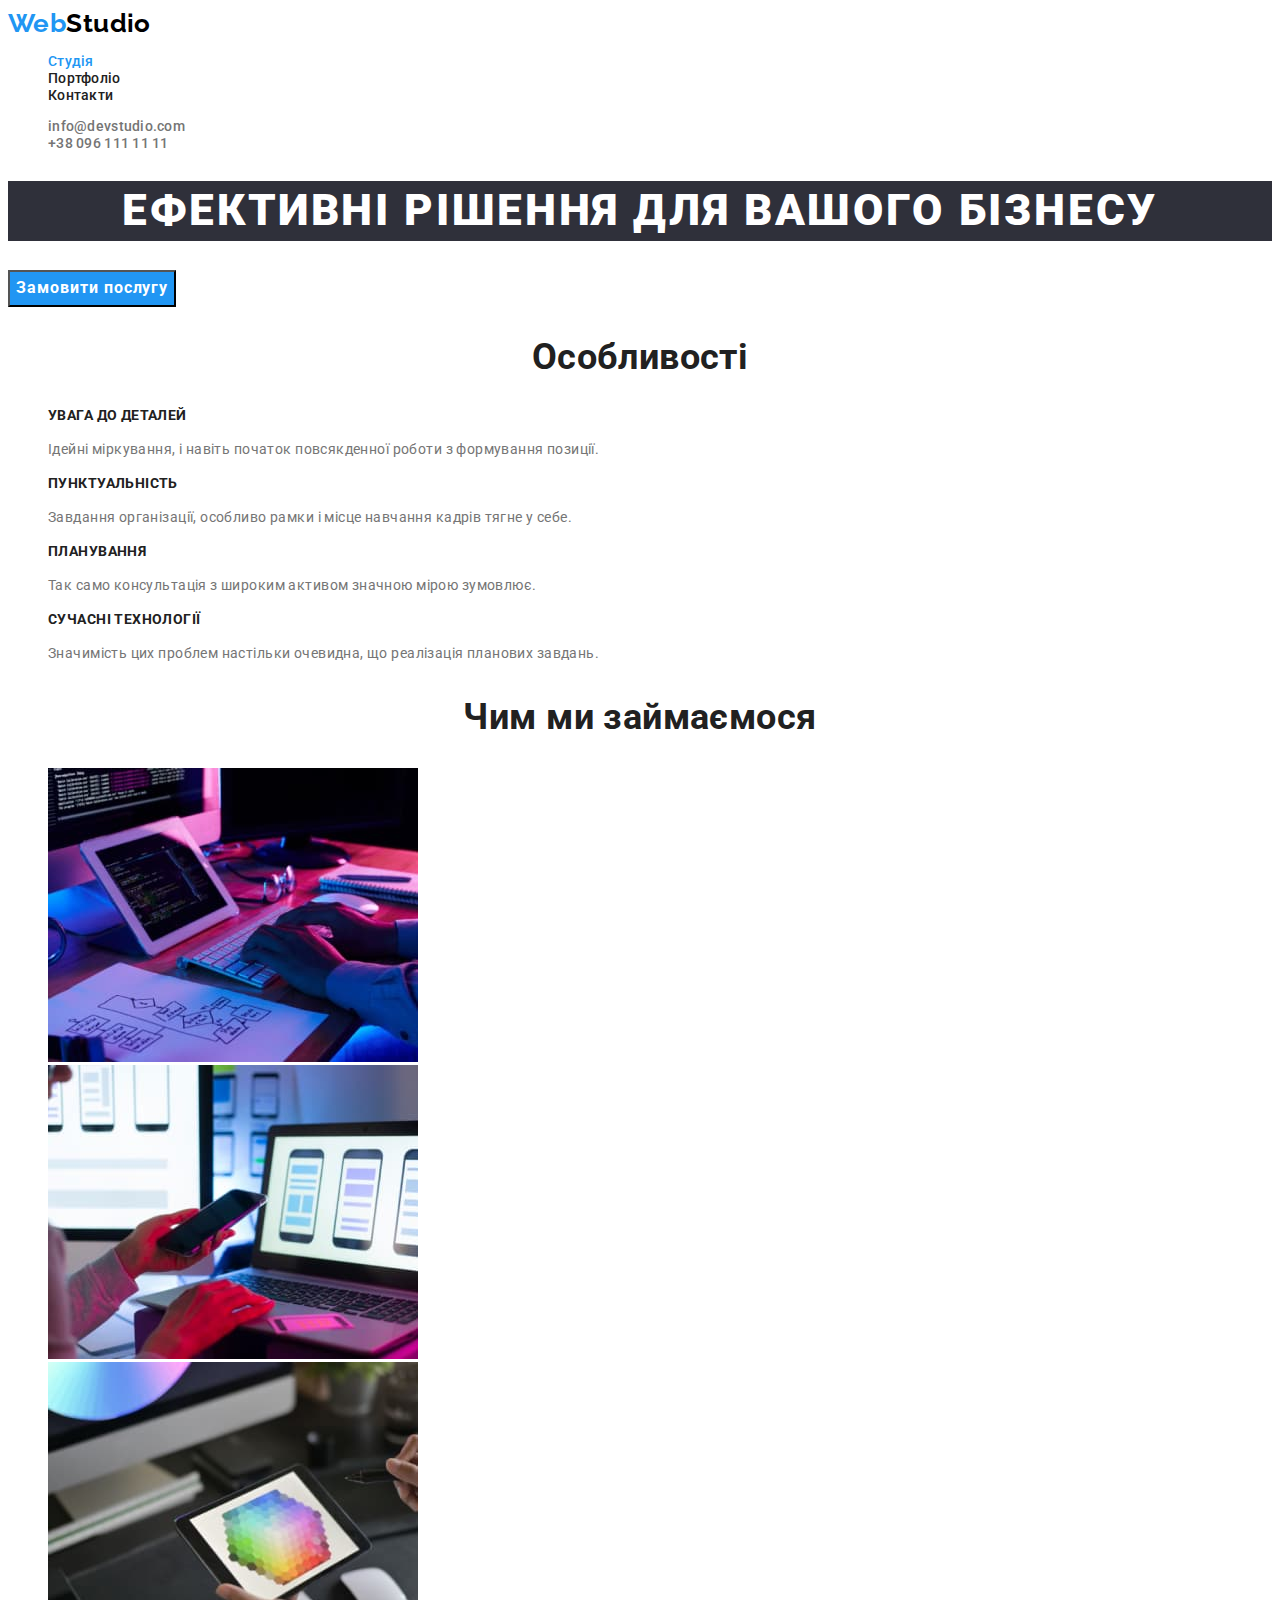
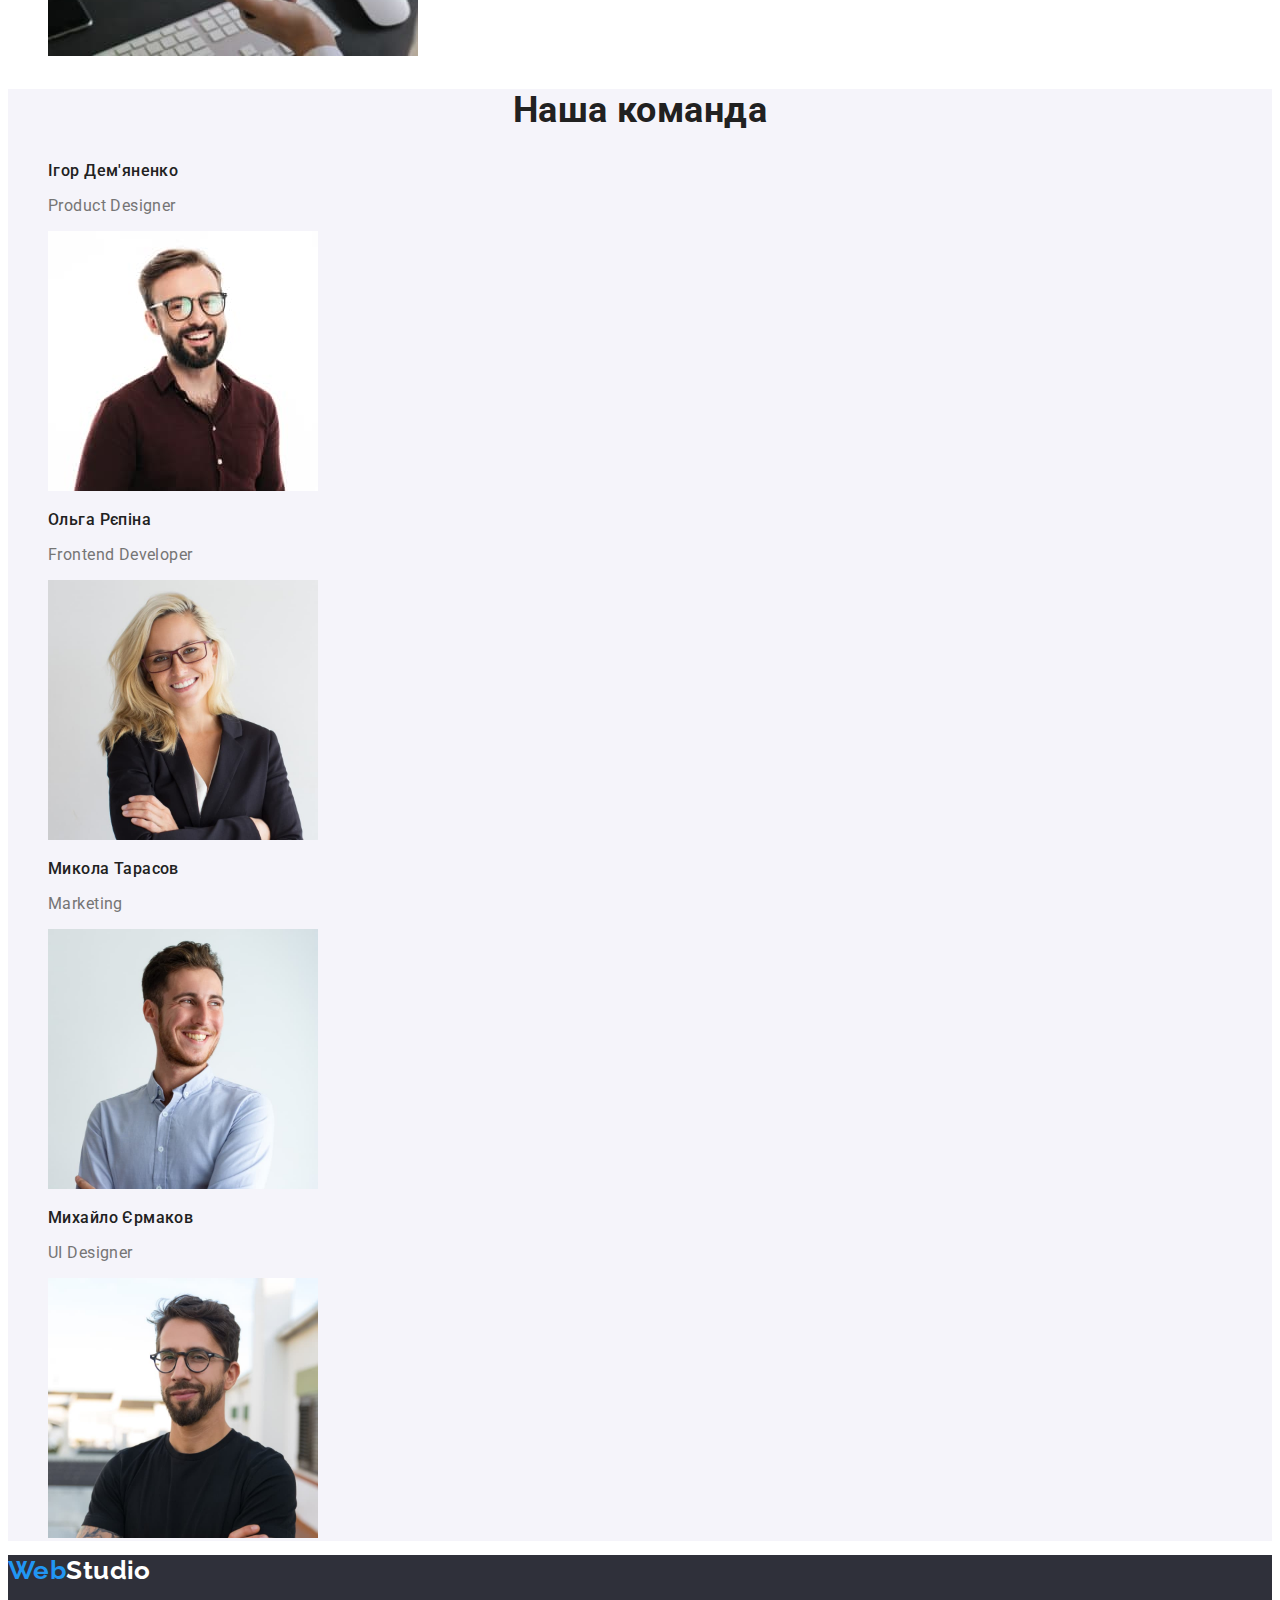
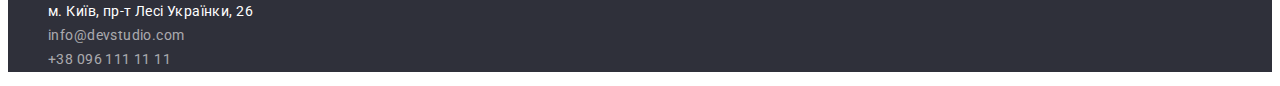
<file: index.html>
<!DOCTYPE html>
<html lang="uk">
<head>
	<meta charset="UTF-8">
	<meta http-equiv="X-UA-Compatible" content="IE=edge">
	<meta name="viewport" content="width=device-width, initial-scale=1.0">
	<title>Document</title>
	<link href="https://fonts.googleapis.com/css2?family=Raleway:wght@700&family=Roboto:wght@400;500;700;900&display=swap"
		rel="stylesheet">
	<link rel="stylesheet" href="./css/styles.css">
</head>
<body>
	<!-- Шапка сайта -->
	<header>
		<nav>
			<a href="" class="logo"><span class="web">Web</span><span class="studio">Studio</span></a>

			<ul class="site-nav list">
				<li>
					<a href="" class="link current">Студія</a>
				</li>
				<li>
					<a href="./portfolio.html" class="link">Портфоліо</a>
				</li>
				<li>
					<a href="" class="link">Контакти</a>
				</li>
			</ul>
		</nav>
		
		<ul class="site-contacts list">
			<li>
				<a href="mailto:info@devstudio.com" class="link">info@devstudio.com</a>
			</li>
			<li>
				<a href="tel:+380961111111" class="link">+38 096 111 11 11</a>
			</li>
		</ul>
	</header>

	<!-- Главная страница сайта -->
	<main>
		<section class="hero">
			<h1 class="hero-title">Ефективні рішення для вашого бізнесу</h1>
			<button type="button" class="hero-button">Замовити послугу</button>
		</section>
	
		<section class="section">
			<h2 class="section-title">Особливості</h2>
			<ul class="feature-list list">
				<li>
					<h3 class="feature-title">Увага до деталей</h3>
					<p class="feature-paragraph">Ідейні міркування, і навіть початок повсякденної роботи з формування позиції.</p>
				</li>
				<li>
					<h3 class="feature-title">Пунктуальність</h3>
					<p class="feature-paragraph">Завдання організації, особливо рамки і місце навчання кадрів тягне у себе.</p>
				</li>
				<li>
					<h3 class="feature-title">Планування</h3>
					<p class="feature-paragraph">Так само консультація з широким активом значною мірою зумовлює.</p>
				</li>
				<li>
					<h3 class="feature-title">Сучасні технології</h3>
					<p class="feature-paragraph">Значимість цих проблем настільки очевидна, що реалізація планових завдань.</p>
				</li>
			</ul>
		</section>
	
		<section class="section">
			<h2 class="section-title">Чим ми займаємося</h2>
			<ul class="list">
				<li>
					<img src="./images/box1.jpg" alt="Розробка дескпотних програм" width="370">
				</li>
				<li>
					<img src="./images/box2.jpg" alt="Розробка мобільних програм" width="370">
				</li>
				<li>
					<img src="./images/box3.jpg" alt="Дизайнерскі рішення" width="370">
				</li>
			</ul>
		</section>
	
		<section class="section team">
			<h2 class="section-title">Наша команда</h2>
			<ul class="team-card list">
				<li>
					<h3 class="team-title">Ігор Дем'яненко</h3>
					<p lang="en" class="team-paragraph">Product Designer</p>
					<img src="./images/people1.jpg" alt="Учасник Ігор Дем'яненко" width="270">
				</li>
				<li>
					<h3 class="team-title">Ольга Рєпіна</h3>
					<p lang="en" class="team-paragraph">Frontend Developer</p>
					<img src="./images/people2.jpg" alt="Учасниця Ольга Рєпіна" width="270">
				</li>
				<li>
					<h3 class="team-title">Микола Тарасов</h3>
					<p lang="en" class="team-paragraph">Marketing</p>
					<img src="./images/people3.jpg" alt="Учасник Микола Тарасов" width="270">
				</li>
				<li>
					<h3 class="team-title">Михайло Єрмаков</h3>
					<p lang="en" class="team-paragraph">UI Designer</p>
					<img src="./images/people4.jpg" alt="Учасник Михайло Єрмаков" width="270">
				</li>
			</ul>
		</section>
	</main>

	<!-- Подвал -->
	<footer class="floor">
		<a href="" class="logo"><span class="web">Web</span><span class="studio-footer">Studio</span></a>
		
		<address class="address">
			<ul class="address-list list">
				<li>
					<a href="https://goo.gl/maps/CPtrU1FHBa2aNyZL9" class="address-street" target="_blank" rel="noopener noreferrer nofollow">м. Київ, пр-т Лесі Українки, 26</a>
				</li>
				<li>
					<a href="mailto:info@devstudio.com" class="link">info@devstudio.com</a> <br>
				</li>
				<li>
					<a href="tel:+380961111111" class="link">+38 096 111 11 11</a>
				</li>
			</ul>
		</address>
	</footer>
</body>
</html>
</file>
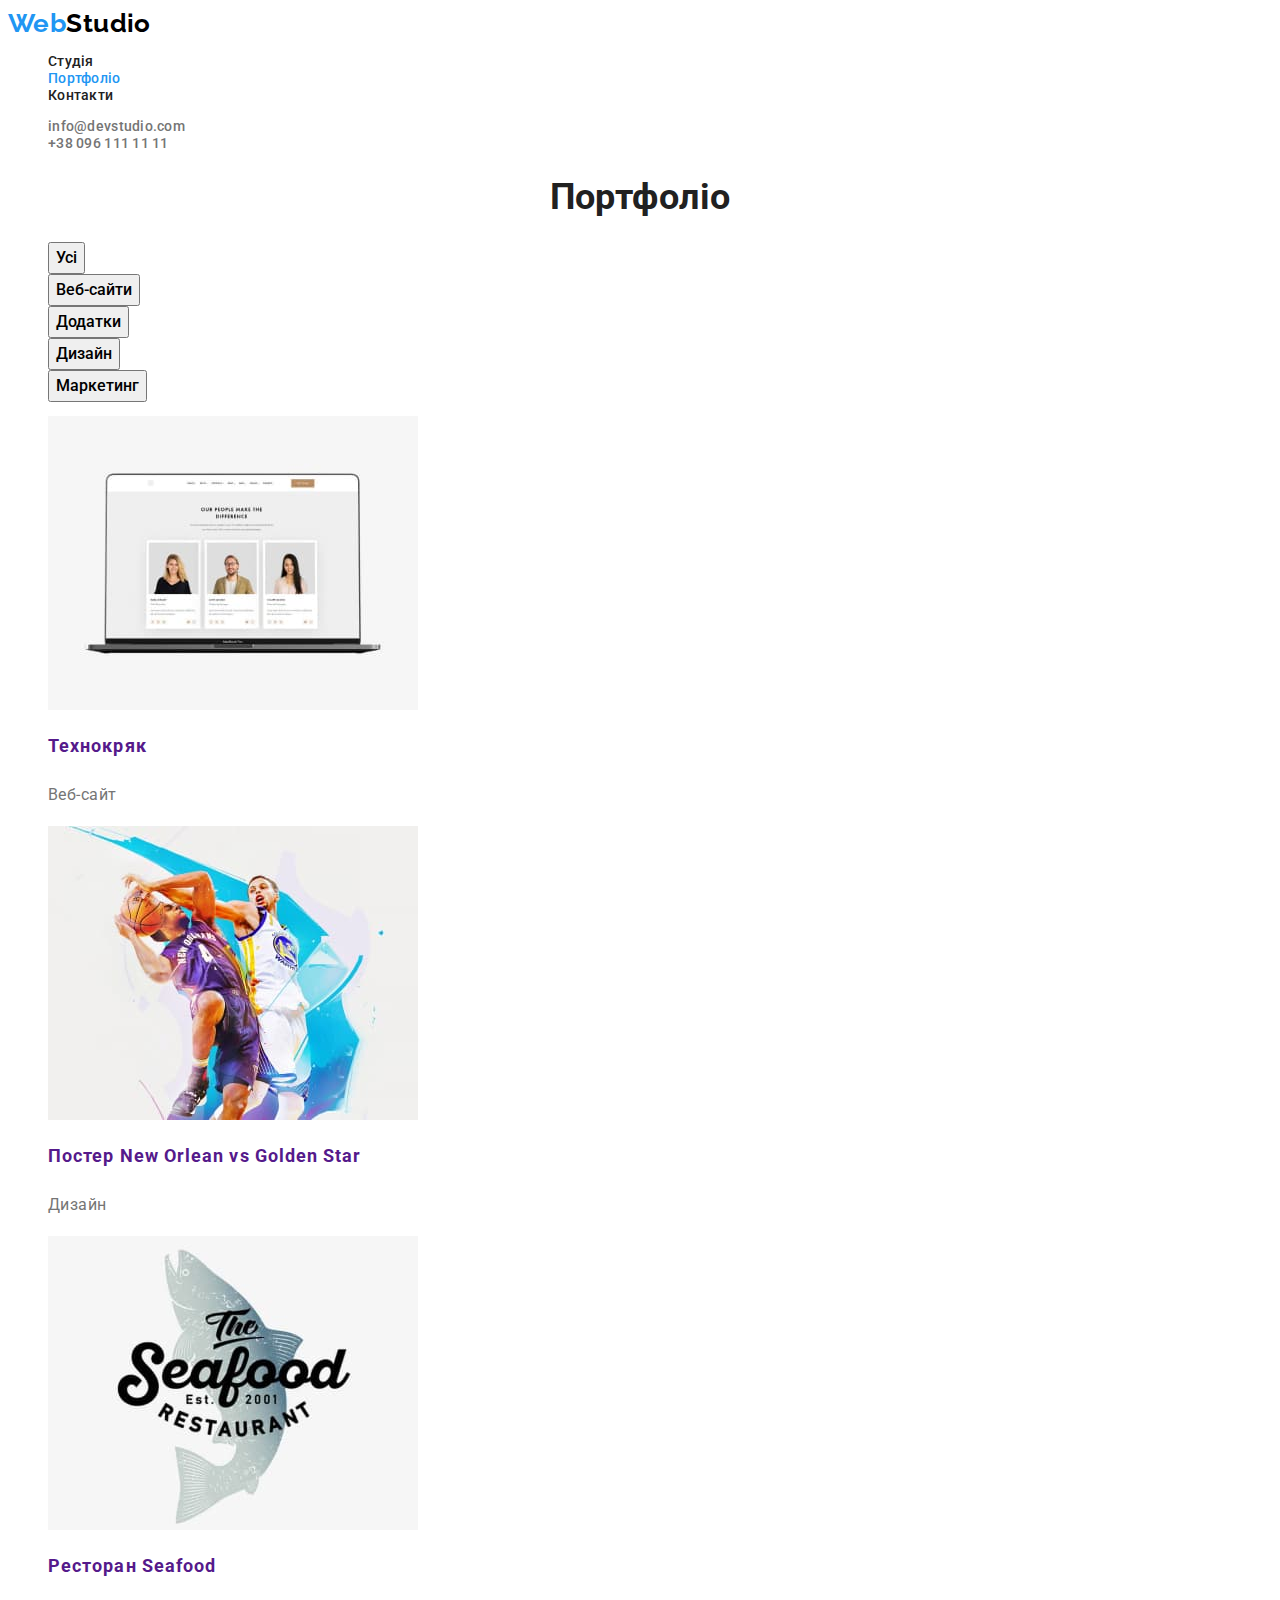
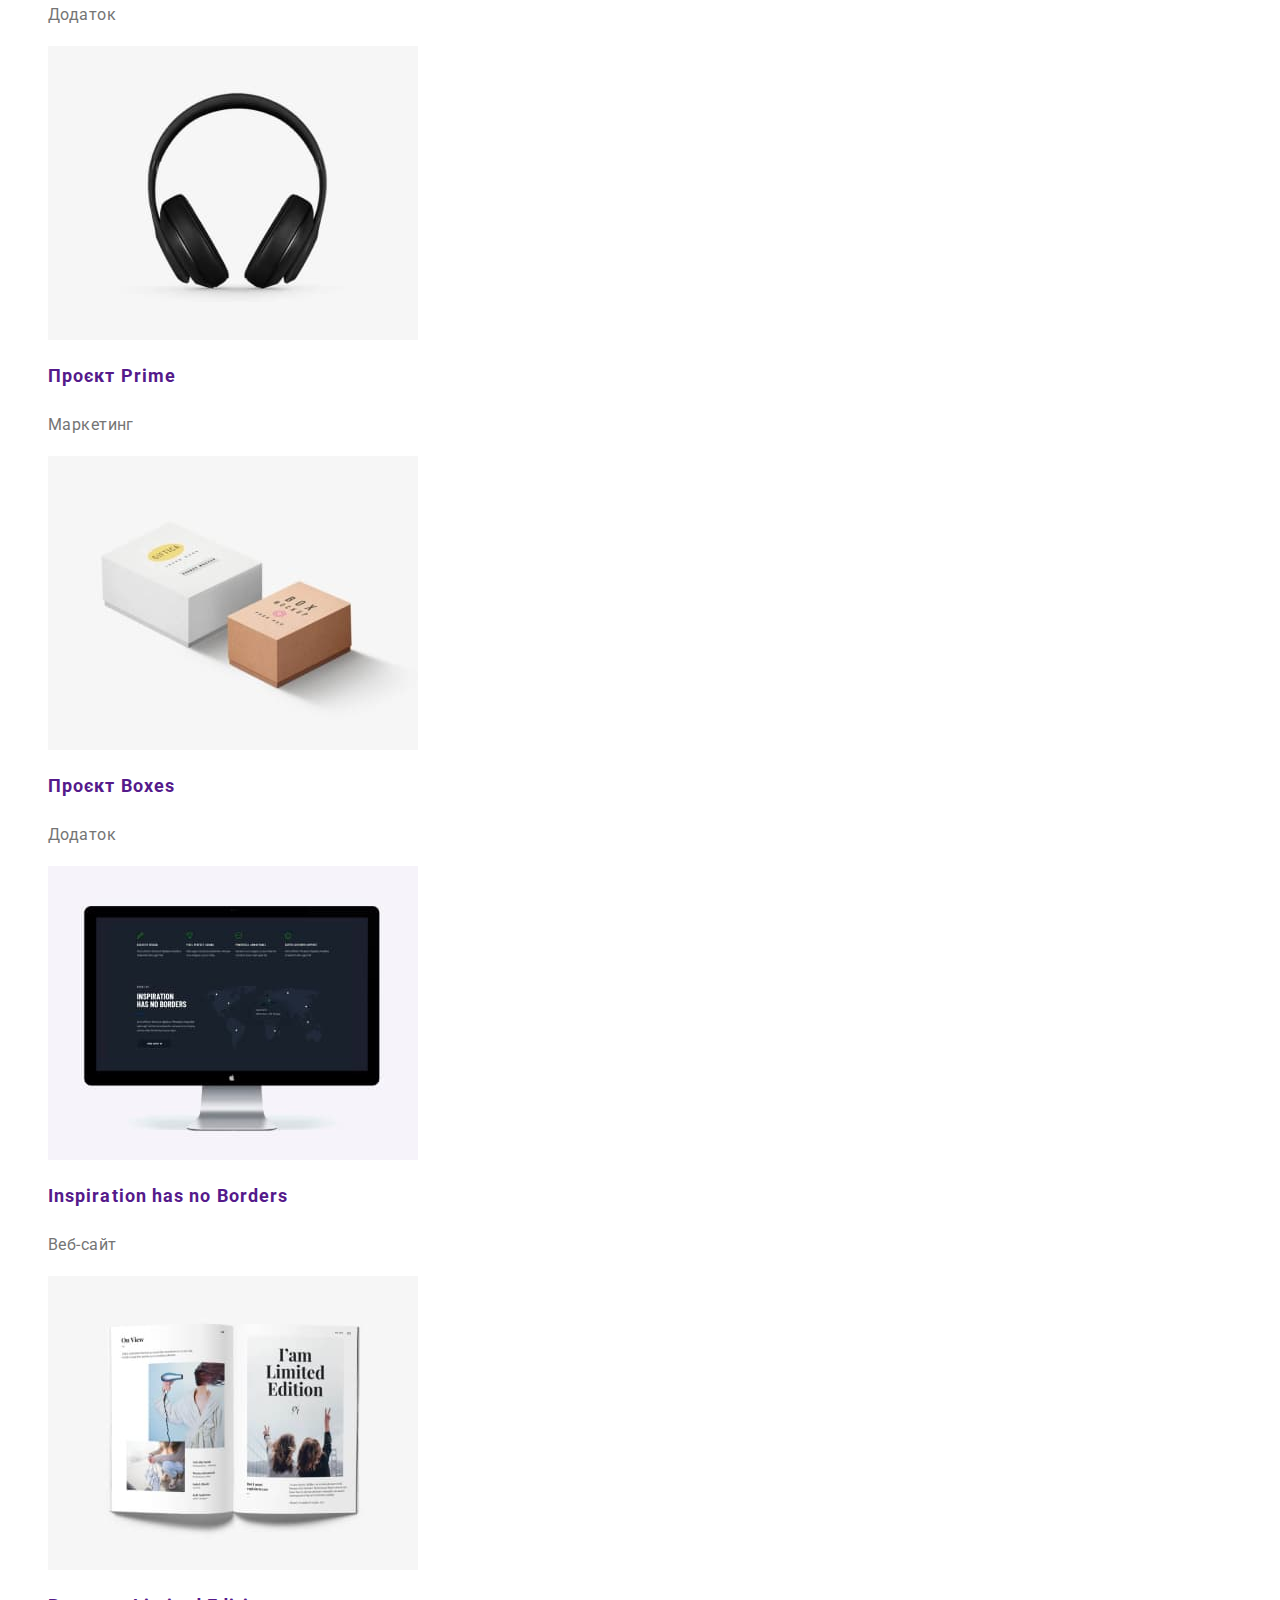
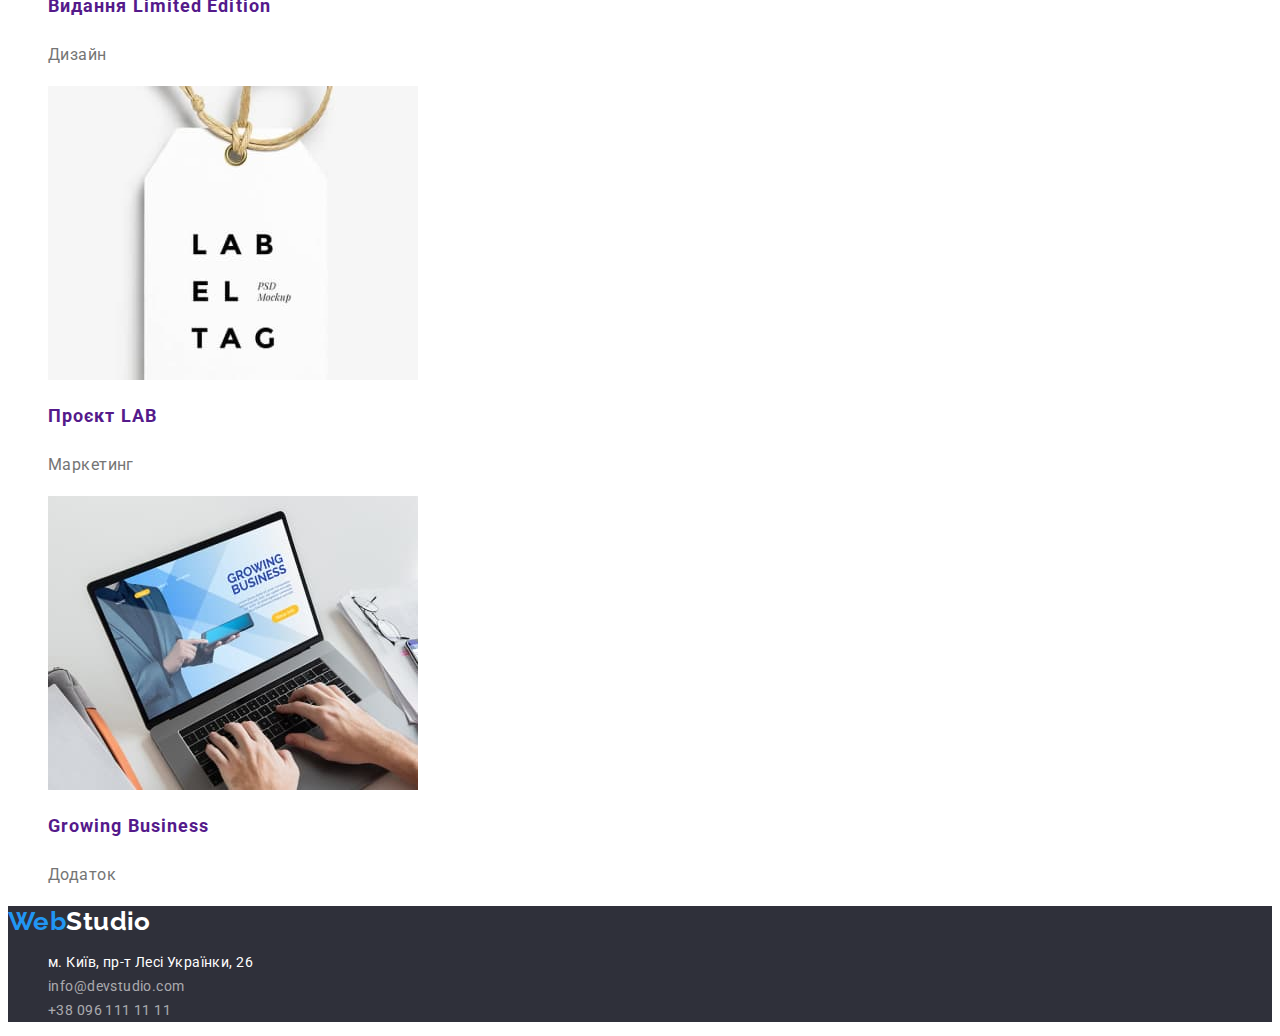
<file: portfolio.html>
<!DOCTYPE html>
<html lang="uk">
<head>
	<meta charset="UTF-8">
	<meta http-equiv="X-UA-Compatible" content="IE=edge">
	<meta name="viewport" content="width=device-width, initial-scale=1.0">
	<title>Document</title>
	<link href="https://fonts.googleapis.com/css2?family=Raleway:wght@700&family=Roboto:wght@400;500;700;900&display=swap"
		rel="stylesheet">
	<link rel="stylesheet" href="./css/styles.css">
</head>
<body>
	<!-- Шапка сайта -->
	<header>
		<nav>
			<a href="" class="logo"><span class="web">Web</span><span class="studio">Studio</span></a>
	
			<ul class="site-nav list">
				<li>
					<a href="./index.html" class="link">Студія</a>
				</li>
				<li>
					<a href="" class="link current">Портфоліо</a>
				</li>
				<li>
					<a href="" class="link">Контакти</a>
				</li>
			</ul>
		</nav>
	
		<ul class="site-contacts list">
			<li>
				<a href="mailto:info@devstudio.com" class="link">info@devstudio.com</a>
			</li>
			<li>
				<a href="tel:+380961111111" class="link">+38 096 111 11 11</a>
			</li>
		</ul>
	</header>

	<main>
		<section class="section">
			<h1 class="section-title">Портфоліо</h1>
			<ul class="filters list">
				<li>
					<button type="button" class="filters-button">Усі</button>
				</li>
				<li>
					<button type="button" class="filters-button">Веб-сайти</button>
				</li>
				<li>
					<button type="button" class="filters-button">Додатки</button>
				</li>
				<li>
					<button type="button" class="filters-button">Дизайн</button>
				</li>
				<li>
					<button type="button" class="filters-button">Маркетинг</button>
				</li>
			</ul>
		
			<ul class="project list">
				<li>
					<a href="" class="project-link">
						<img src="./images/services1.jpg" alt="Технокряк" width="370">
						<h2 class="project-title">Технокряк</h2>
						<p class="project-description">Веб-сайт</p>
					</a>
				</li>
				<li>
					<a href="" class="project-link">
						<img src="./images/services2.jpg" alt="Постер New Orlean vs Golden Star" width="370">
						<h2 class="project-title">Постер New Orlean vs Golden Star</h2>
						<p class="project-description">Дизайн</p>
					</a>
				</li>
				<li>
					<a href="" class="project-link">
						<img src="./images/services3.jpg" alt="Ресторан Seafood" width="370">
						<h2 class="project-title">Ресторан Seafood</h2>
						<p class="project-description">Додаток</p>
					</a>
				</li>
				<li>
					<a href="" class="project-link">
						<img src="./images/services4.jpg" alt="Проєкт Prime" width="370">
						<h2 class="project-title">Проєкт Prime</h2>
						<p class="project-description">Маркетинг</p>
					</a>
				</li>
				<li>
					<a href="" class="project-link">
						<img src="./images/services5.jpg" alt="Проєкт Boxes" width="370">
						<h2 class="project-title">Проєкт Boxes</h2>
						<p class="project-description">Додаток</p>
					</a>
				</li>
				<li>
					<a href="" class="project-link">
						<img src="./images/services6.jpg" alt="Inspiration has no Borders" width="370">
						<h2 class="project-title">Inspiration has no Borders</h2>
						<p class="project-description">Веб-сайт</p>
					</a>
				</li>
				<li>
					<a href="" class="project-link">
						<img src="./images/services7.jpg" alt="Видання Limited Edition" width="370">
						<h2 class="project-title">Видання Limited Edition</h2>
						<p class="project-description">Дизайн</p>
					</a>
				</li>
				<li>
					<a href="" class="project-link">
						<img src="./images/services8.jpg" alt="Проєкт LAB" width="370">
						<h2 class="project-title">Проєкт LAB</h2>
						<p class="project-description">Маркетинг</p>
					</a>
				</li>
				<li>
					<a href="" class="project-link">
						<img src="./images/services9.jpg" alt="Growing Business" width="370">
						<h2 class="project-title">Growing Business</h2>
						<p class="project-description">Додаток</p>
					</a>
				</li>
			</ul>
		</section>
	</main>

	<footer class="floor">
		<a href="" class="logo"><span class="web">Web</span><span class="studio-footer">Studio</span></a>
	
		<address class="address">
			<ul class="address-list list">
				<li>
					<a href="https://goo.gl/maps/CPtrU1FHBa2aNyZL9" class="address-street" target="_blank"
						rel="noopener noreferrer nofollow">м. Київ, пр-т Лесі
						Українки, 26</a>
				</li>
				<li>
					<a href="mailto:info@devstudio.com" class="link">info@devstudio.com</a> <br>
				</li>
				<li>
					<a href="tel:+380961111111" class="link">+38 096 111 11 11</a>
				</li>
			</ul>
		</address>
	</footer>
</body>
</html>
</file>
<file: css/styles.css>
/* цвет основного текста #212121 */
/* цвет в лого1 #000000*/
/* вторичный цвет текста  #2196F3*/
/* белый #FFFFFF */
/* цвет абзацев #757575 */
/* цвет контактов rgba(255, 255, 255, 0.6) */
/* цвет фона #F5F5F5 */
/* вторичный фон #2F303A*/

:root {
	--primary-text-color: #212121;
	--title-text-color: #FFFFFF;
	--accent-color: #2196F3;
	--paragraph-text-color: #757575;
	--logo-color: #000000;
	--secondary-background-color: #2F303A;
	--hover-button-color: #188CE8;
	--secondary-title-text-color: #F5F4FA;
}

/* Стили index.html */

/* body */
body {
	color: var(--primary-text-color);
	background-color: var(--title-text-color);

	font-family: 'Roboto', sans-serif;
	font-size: 14px;
	letter-spacing: 0.03em;
}

.list {
	list-style: none;
}

/* logo */
.logo {
	font-family: 'Raleway';
	font-weight: 700;
	font-size: 26px;
	line-height: 1.19;

	text-decoration: none;
}

.web {
	color: var(--accent-color);
}

.studio {
	color: var(--logo-color);
}

/* Site nav */
.site-nav .link {
	color: inherit;
	font-weight: 500;
	line-height: 1.14;
	letter-spacing: 0.02em;

	text-decoration: none;
}

.site-nav .link:hover,
.site-nav .link:focus {
	color: var(--accent-color);
}

.site-nav .link.current {
	color: var(--accent-color);
}

.site-contacts .link {
	color: var(--paragraph-text-color);

	font-weight: 500;
	line-height: 1.14;
	letter-spacing: 0.02em;

	text-decoration: none;
}

.site-contacts .link:hover,
.site-contacts .link:focus,
.address-list .link:hover,
.address-list .link:focus {
	color: var(--accent-color);
}

/* main */
.hero-title {
	color: var(--title-text-color);
	background-color: var(--secondary-background-color);

	font-weight: 900;
	font-size: 44px;
	line-height: 1.36;
	
	text-align: center;
	letter-spacing: 0.06em;
	text-transform: uppercase;
}

/* button */
.hero-button {
	color: var(--title-text-color);
	background-color: var(--accent-color);

	font-family: inherit;
	font-weight: 700;
	font-size: 16px;
	line-height: 1.88;
	
	text-align: center;
	letter-spacing: 0.06em;

	cursor: pointer;
}

.hero-button:hover,
.hero-button:focus {
	background-color: var(--hover-button-color);
}

.section-title {
	color: var(--primary-text-color);

	font-size: 36px;
	line-height: 1.17;
	text-align: center;
}

.feature-list .feature-title {
	font-size: 14px;
	line-height: 1.14;
	text-transform: uppercase;
}

.feature-list .feature-paragraph {
	color: var(--paragraph-text-color);

	line-height: 1.71;
	letter-spacing: 0.03em;
}

/* our team */
.section.team {
	background-color: var(--secondary-title-text-color);
}

.team-card .team-title {
	font-weight: 500;
	font-size: 16px;
	line-height: 1.19;
}

.team-card .team-paragraph {
	color: var(--paragraph-text-color);

	font-size: 16px;
	line-height: 1.19;
}

/* footer */
.floor {
	background-color: var(--secondary-background-color);
}

.studio-footer {
	color: var(--title-text-color);
}

.address-list .address-street {
	color: var(--title-text-color);

	line-height: 1.71;
	font-style: normal;
	text-decoration: none;
}

.address-list .link {
	color: rgba(255, 255, 255, 0.6);

	font-weight: 400;
	line-height: 1.71;

	font-style: normal;
	text-decoration: none;
}


/* Стили portfolio.html */
.filters .filters-button {
	font-family: inherit;
	font-weight: 500;
	font-size: 16px;
	line-height: 1.62;

	cursor: pointer;
}

.project .project-link {
	text-decoration: none;
}

.project-title {
	font-size: 18px;
	line-height: 2;
	
	letter-spacing: 0.06em;
}

.filters .filters-button:hover,
.filters .filters-button:focus {
	color: var(--title-text-color);
	background-color: var(--accent-color);
}

.project .project-description {
	color: var(--paragraph-text-color);

	font-size: 16px;
	line-height: 1.88;
}
</file>
